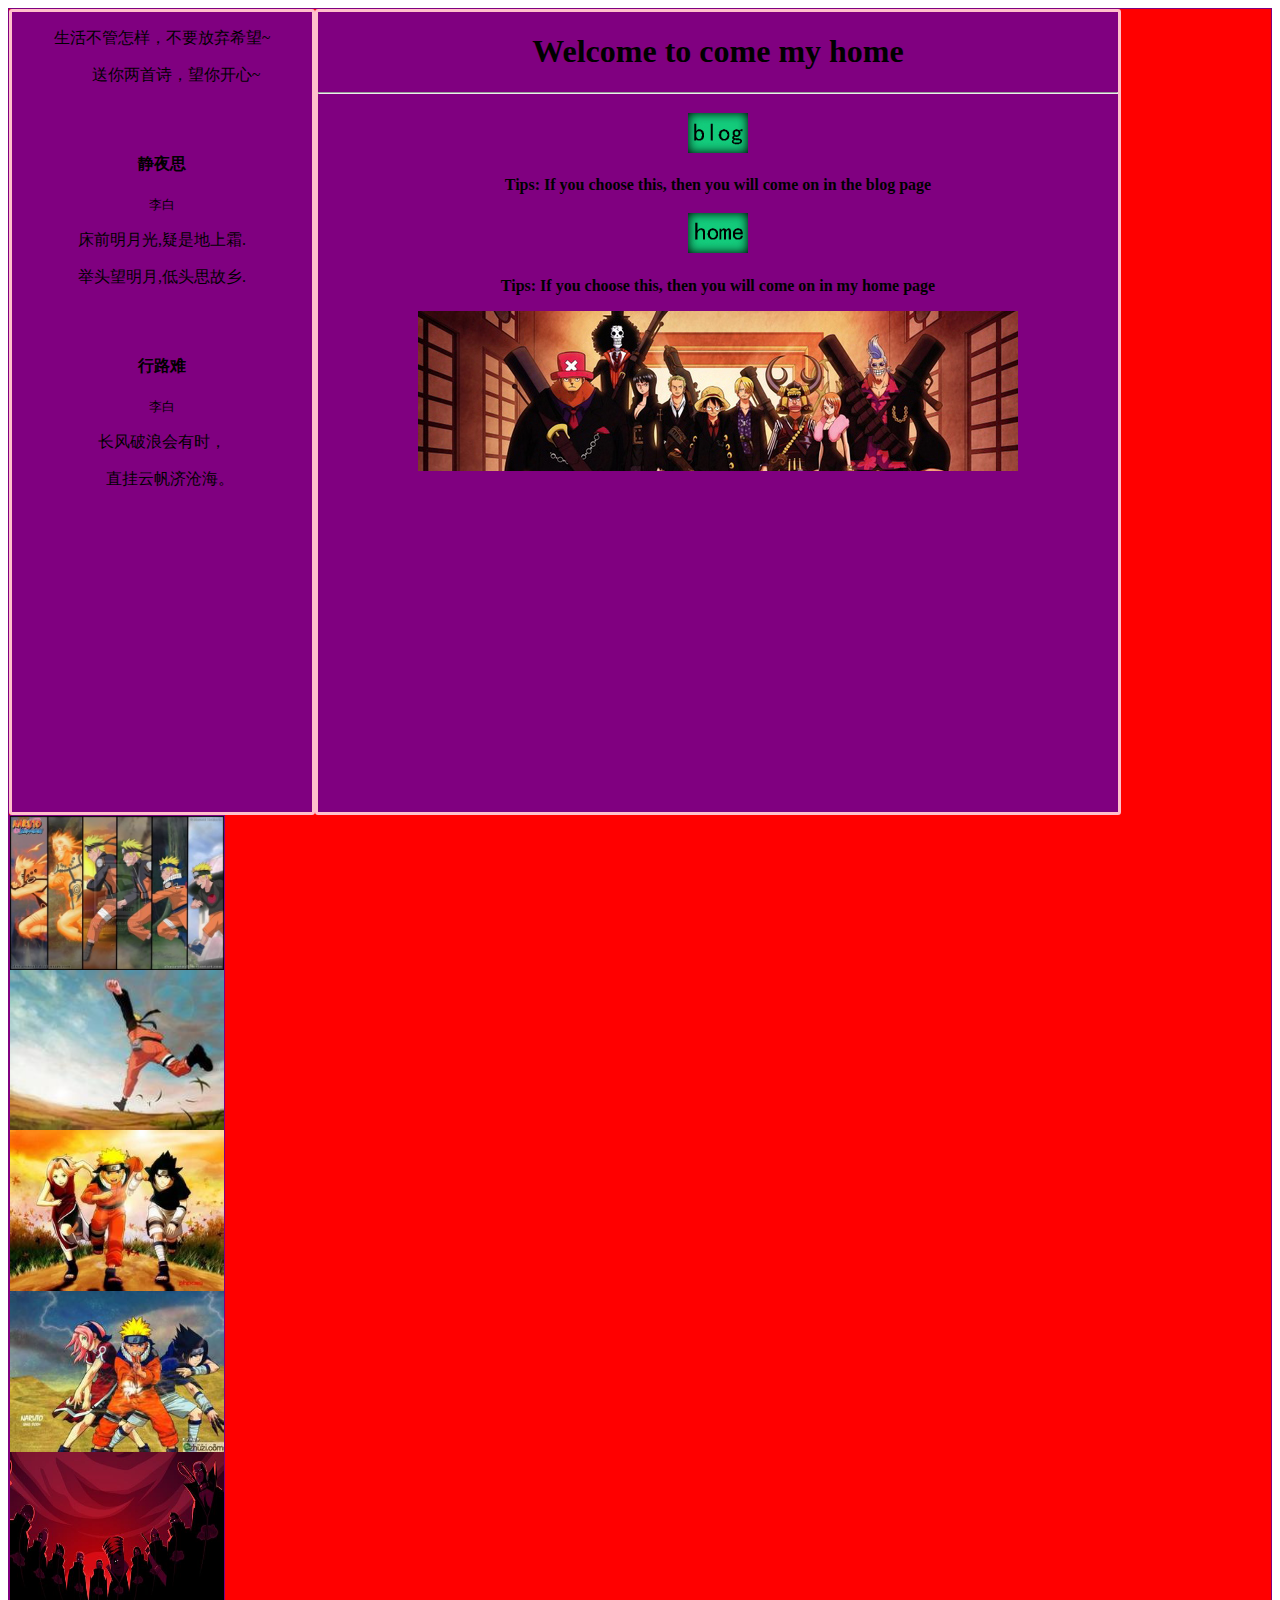
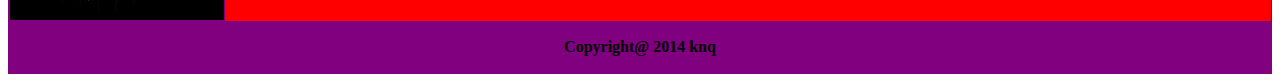
<file: index.html>
<!DOCTYPE html>
<html>
<head>
	<title> Welcome here </title>
	<link type="text/css" rel="stylesheet" href="stylesheet.css"/>
	<meta charset="utf-8">
</head>

<body>
	<div>
		<div id="div1">
			<p class="p1">生活不管怎样，不要放弃希望~</p>
			<p class="p1">&nbsp;&nbsp;&nbsp;&nbsp;&nbsp;&nbsp;&nbsp;送你两首诗，望你开心~</p>
			<br>
			<br>
			<p class="p1"><strong>静夜思</strong></p>
			<p class="p1"><sub>李白</sub></p>
			<p class="p1">床前明月光,疑是地上霜.</p>
			<p class="p1">举头望明月,低头思故乡.</p>
			<br>
			<br>
			<p class="p1"><strong>行路难</strong></p>
			<p class="p1"><sub>李白</sub></p>
			<p class="p1">长风破浪会有时，</p>
			<p class="p1">&nbsp;&nbsp;&nbsp;&nbsp;直挂云帆济沧海。</p>
		</div>
		<div id="div2">
			<h1 align="center"> Welcome to come my home </h1>
			<hr> 
			<h3 align="center"><a href="wp"> <img src="imagine/blog.jpg" /> </a></h3>
				<p align="center"><strong>Tips: If you choose this, then you will come on in the blog page </strong></p>

			<h3 align="center"><a href="home"> <img src="imagine/home.jpg" /> </a></h3>
				<p align="center"><strong>Tips: If you choose this, then you will come on in my home page </strong></p>
				
			<p align="center"><a href="http://op.52pk.com/" target="_blank"><img src="imagine/onepiece1.jpg" /></a></p>
		</div>
		<div id="div3">
			<a href="hymr1.html" target="_blank"><img class="img2" src="imagine/hymr1.jpg" /></a>
			<a href="hymr2.html" target="_blank"><img class="img2" src="imagine/hymr2.jpg" /></a>
			<a href="hymr3.html" target="_blank"><img class="img2" src="imagine/hymr3.jpg" /></a>
			<a href="hymr4.html" target="_blank"><img class="img2" src="imagine/hymr4.jpg" /></a>
			<a href="xiao1.html" target="_blank"><img style= "height: 168px" class="img2" src="imagine/xiao1.jpg" /></a>
		</div>
		<div id="div4">
			<p align="center"><strong>Copyright@ 2014 knq</strong></p>
		</div>
	</div>
</body>

</html>
</file>
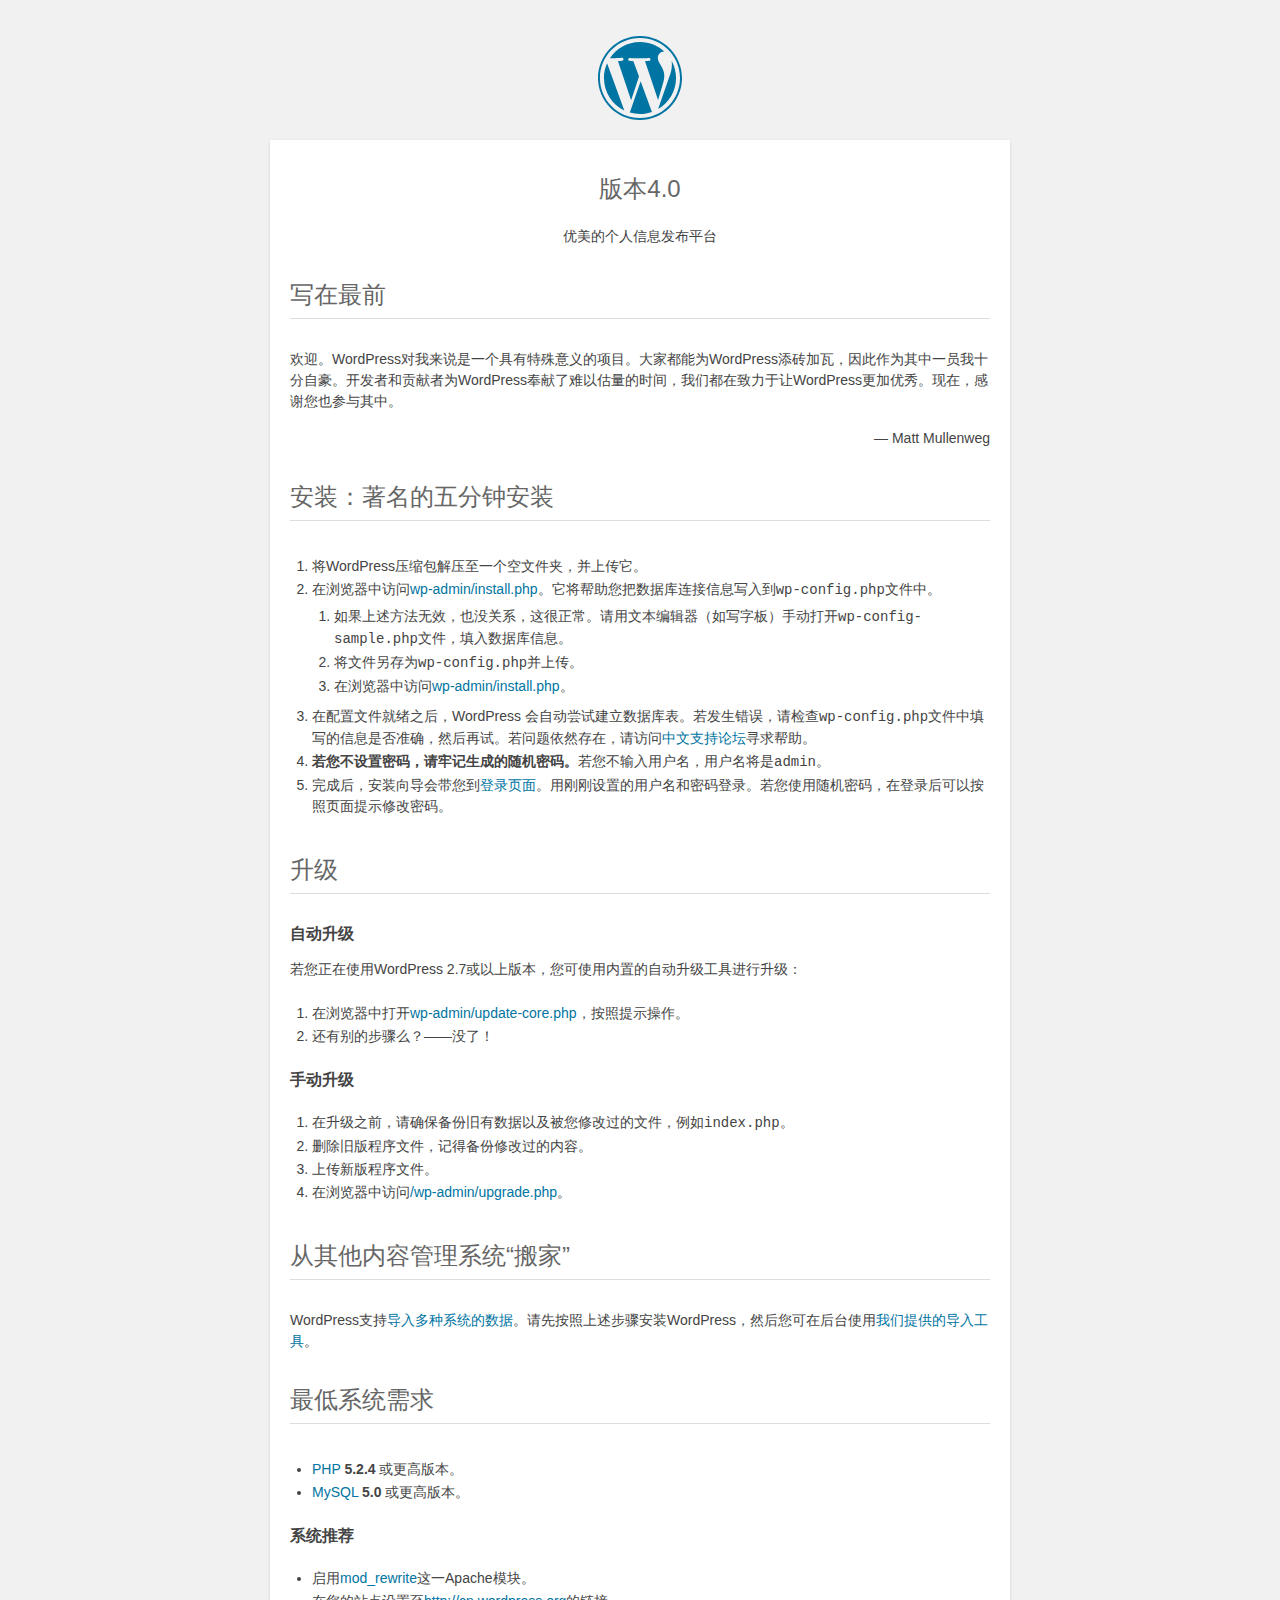
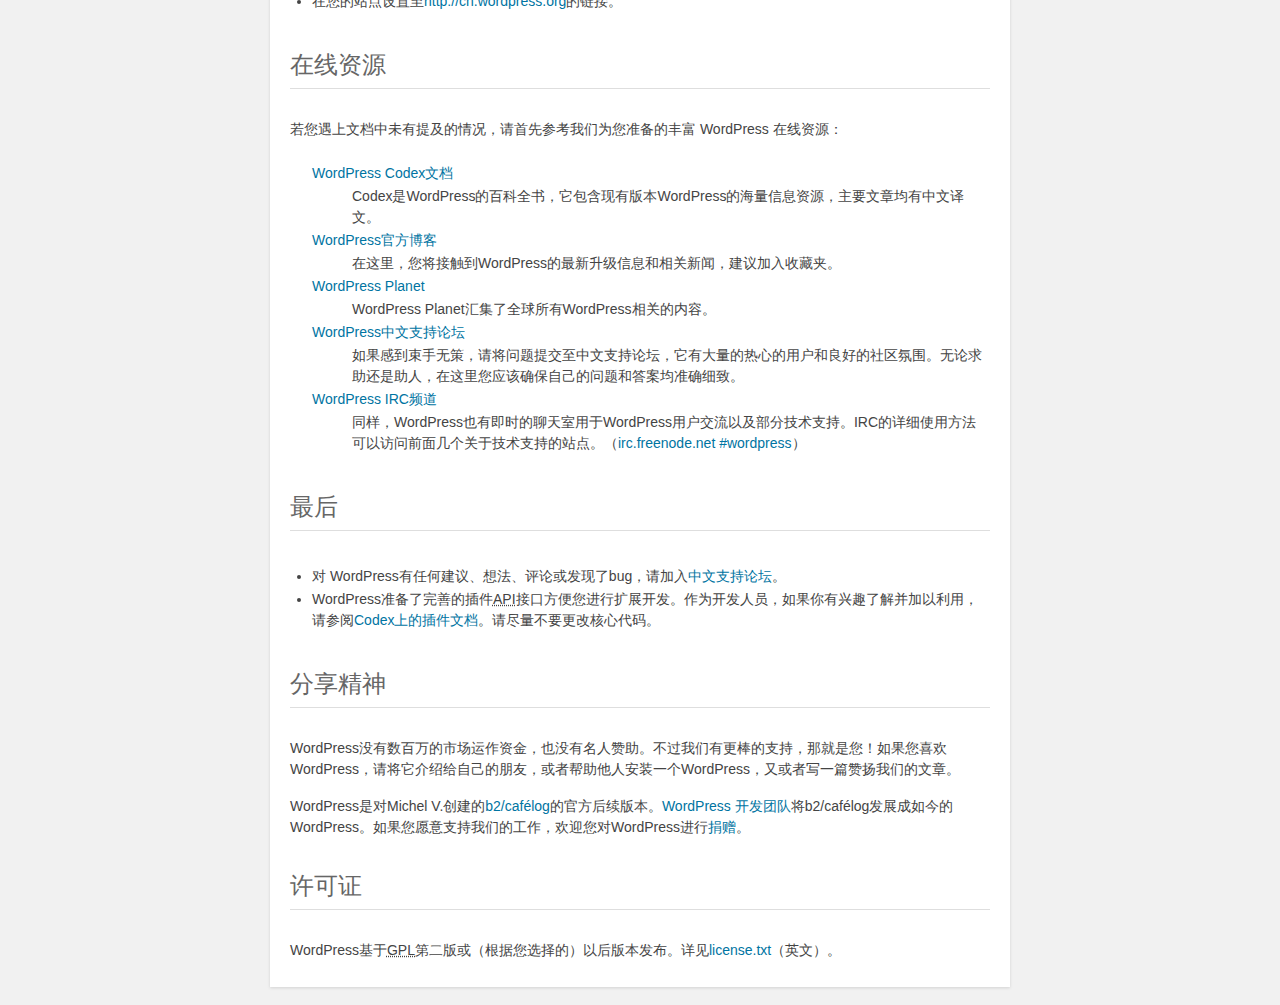
<file: wp/readme.html>
<!DOCTYPE html>
<html>
<head>
	<meta name="viewport" content="width=device-width" />
	<meta http-equiv="Content-Type" content="text/html; charset=utf-8" />
	<title>WordPress &#8250; 说明</title>
	<link rel="stylesheet" href="wp-admin/css/install.css?ver=20100228" type="text/css" />
</head>
<body>
<h1 id="logo">
	<a href="https://wordpress.org/"><img alt="WordPress" src="wp-admin/images/wordpress-logo.png" /></a>
	<br /> 版本4.0
</h1>
<p style="text-align: center">优美的个人信息发布平台</p>

<h1>写在最前</h1>
<p>欢迎。WordPress对我来说是一个具有特殊意义的项目。大家都能为WordPress添砖加瓦，因此作为其中一员我十分自豪。开发者和贡献者为WordPress奉献了难以估量的时间，我们都在致力于让WordPress更加优秀。现在，感谢您也参与其中。</p>
<p style="text-align: right">&#8212; Matt Mullenweg</p>

<h1>安装：著名的五分钟安装</h1>
<ol>
	<li>将WordPress压缩包解压至一个空文件夹，并上传它。</li>
	<li>在浏览器中访问<span class="file"><a href="wp-admin/install.php">wp-admin/install.php</a></span>。它将帮助您把数据库连接信息写入到<code>wp-config.php</code>文件中。
		<ol>
			<li>如果上述方法无效，也没关系，这很正常。请用文本编辑器（如写字板）手动打开<code>wp-config-sample.php</code>文件，填入数据库信息。</li>
			<li>将文件另存为<code>wp-config.php</code>并上传。</li>
			<li>在浏览器中访问<span class="file"><a href="wp-admin/install.php">wp-admin/install.php</a></span>。</li>
		</ol>
	</li>
	<li>在配置文件就绪之后，WordPress 会自动尝试建立数据库表。若发生错误，请检查<code>wp-config.php</code>文件中填写的信息是否准确，然后再试。若问题依然存在，请访问<a href="http://zh-cn.forums.wordpress.org/" title="WordPress支持论坛">中文支持论坛</a>寻求帮助。</li>
	<li><strong>若您不设置密码，请牢记生成的随机密码。</strong>若您不输入用户名，用户名将是<code>admin</code>。</li>
	<li>完成后，安装向导会带您到<a href="wp-login.php">登录页面</a>。用刚刚设置的用户名和密码登录。若您使用随机密码，在登录后可以按照页面提示修改密码。</li>
</ol>

<h1>升级</h1>
<h2>自动升级</h2>
<p>若您正在使用WordPress 2.7或以上版本，您可使用内置的自动升级工具进行升级：</p>
<ol>
	<li>在浏览器中打开<span class="file"><a href="wp-admin/update-core.php">wp-admin/update-core.php</a></span>，按照提示操作。</li>
	<li>还有别的步骤么？——没了！</li>
</ol>

<h2>手动升级</h2>
<ol>
	<li>在升级之前，请确保备份旧有数据以及被您修改过的文件，例如<code>index.php</code>。</li>
	<li>删除旧版程序文件，记得备份修改过的内容。</li>
	<li>上传新版程序文件。</li>
	<li>在浏览器中访问<span class="file"><a href="wp-admin/upgrade.php">/wp-admin/upgrade.php</a>。</span></li>
</ol>

<h1>从其他内容管理系统“搬家”</h1>
<p>WordPress支持<a href="http://codex.wordpress.org/Importing_Content">导入多种系统的数据</a>。请先按照上述步骤安装WordPress，然后您可在后台使用<a href="wp-admin/import.php" title="Import to WordPress">我们提供的导入工具</a>。</p>

<h1>最低系统需求</h1>
<ul>
	<li><a href="http://php.net/">PHP</a> <strong>5.2.4</strong> 或更高版本。</li>
	<li><a href="http://www.mysql.com/">MySQL</a> <strong>5.0</strong> 或更高版本。</li>
</ul>

<h2>系统推荐</h2>
<ul>
	<li>启用<a href="http://httpd.apache.org/docs/2.2/mod/mod_rewrite.html">mod_rewrite</a>这一Apache模块。</li>
	<li>在您的站点设置至<a href="http://cn.wordpress.org/">http://cn.wordpress.org</a>的链接。</li>
</ul>

<h1>在线资源</h1>
<p>若您遇上文档中未有提及的情况，请首先参考我们为您准备的丰富 WordPress 在线资源：</p>
<dl>
	<dt><a href="http://codex.wordpress.org/">WordPress Codex文档</a></dt>
		<dd>Codex是WordPress的百科全书，它包含现有版本WordPress的海量信息资源，主要文章均有中文译文。</dd>
	<dt><a href="https://wordpress.org/news/">WordPress官方博客</a></dt>
		<dd>在这里，您将接触到WordPress的最新升级信息和相关新闻，建议加入收藏夹。</dd>
	<dt><a href="http://planet.wordpress.org/">WordPress Planet</a></dt>
		<dd>WordPress Planet汇集了全球所有WordPress相关的内容。</dd>
	<dt><a href="http://zh-cn.forums.wordpress.org/forum/issues">WordPress中文支持论坛</a></dt>
		<dd>如果感到束手无策，请将问题提交至中文支持论坛，它有大量的热心的用户和良好的社区氛围。无论求助还是助人，在这里您应该确保自己的问题和答案均准确细致。</dd>
	<dt><a href="http://codex.wordpress.org/IRC">WordPress IRC频道</a></dt>
		<dd>同样，WordPress也有即时的聊天室用于WordPress用户交流以及部分技术支持。IRC的详细使用方法可以访问前面几个关于技术支持的站点。（<a href="irc://irc.freenode.net/wordpress">irc.freenode.net #wordpress</a>）</dd>
</dl>

<h1>最后</h1>
<ul>
	<li>对 WordPress有任何建议、想法、评论或发现了bug，请加入<a href="http://zh-cn.forums.wordpress.org/">中文支持论坛</a>。</li>
	<li>WordPress准备了完善的插件<abbr title="应用编程接口">API</abbr>接口方便您进行扩展开发。作为开发人员，如果你有兴趣了解并加以利用，请参阅<a href="http://codex.wordpress.org/Plugin_API">Codex上的插件文档</a>。请尽量不要更改核心代码。</li>
</ul>

<h1>分享精神</h1>
<p>WordPress没有数百万的市场运作资金，也没有名人赞助。不过我们有更棒的支持，那就是您！如果您喜欢WordPress，请将它介绍给自己的朋友，或者帮助他人安装一个WordPress，又或者写一篇赞扬我们的文章。</p>

<p>WordPress是对Michel V.创建的<a href="http://cafelog.com/">b2/caf&#233;log</a>的官方后续版本。<a href="http://wordpress.org/about/">WordPress 开发团队</a>将b2/caf&#233;log发展成如今的WordPress。如果您愿意支持我们的工作，欢迎您对WordPress进行<a href="http://wordpress.org/donate/">捐赠</a>。</p>

<h1>许可证</h1>
<p>WordPress基于<abbr title="GNU通用公共许可证">GPL</abbr>第二版或（根据您选择的）以后版本发布。详见<a href="license.txt">license.txt</a>（英文）。</p>

</body>
</html>
</file>
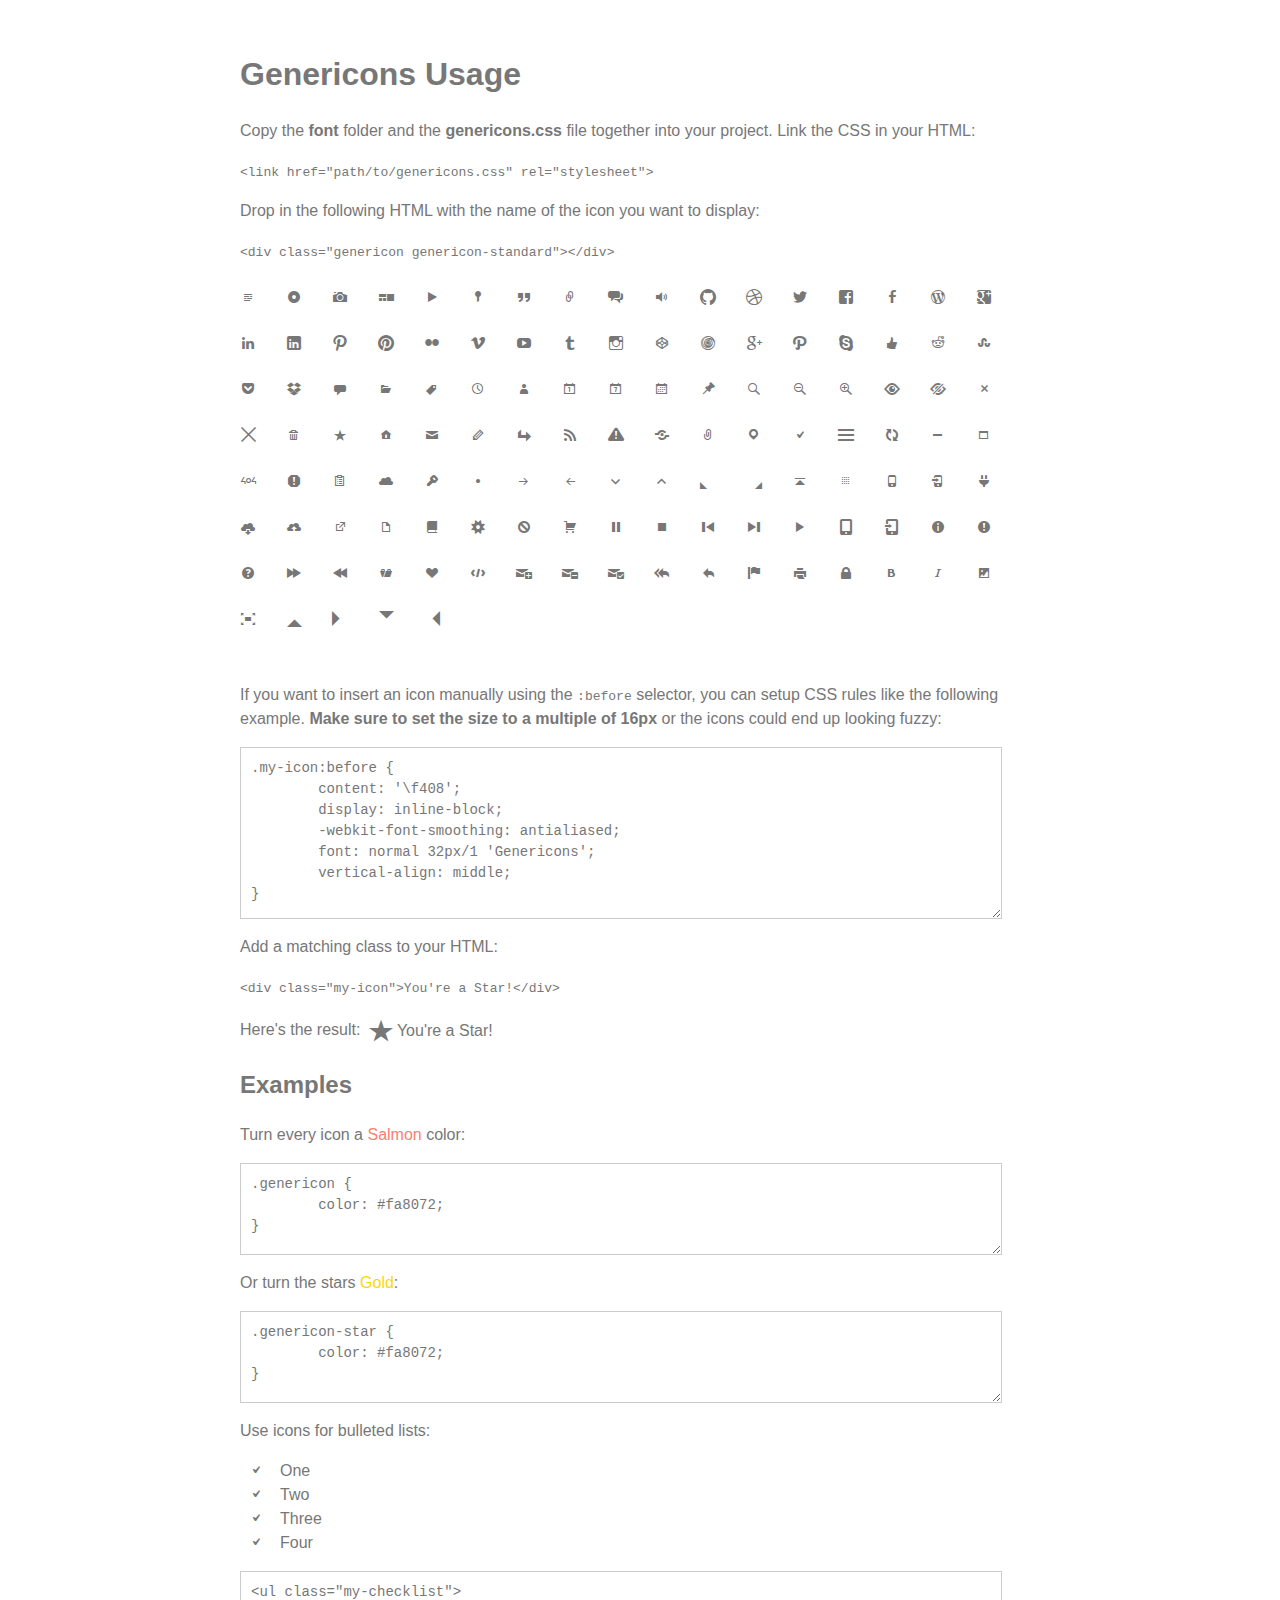
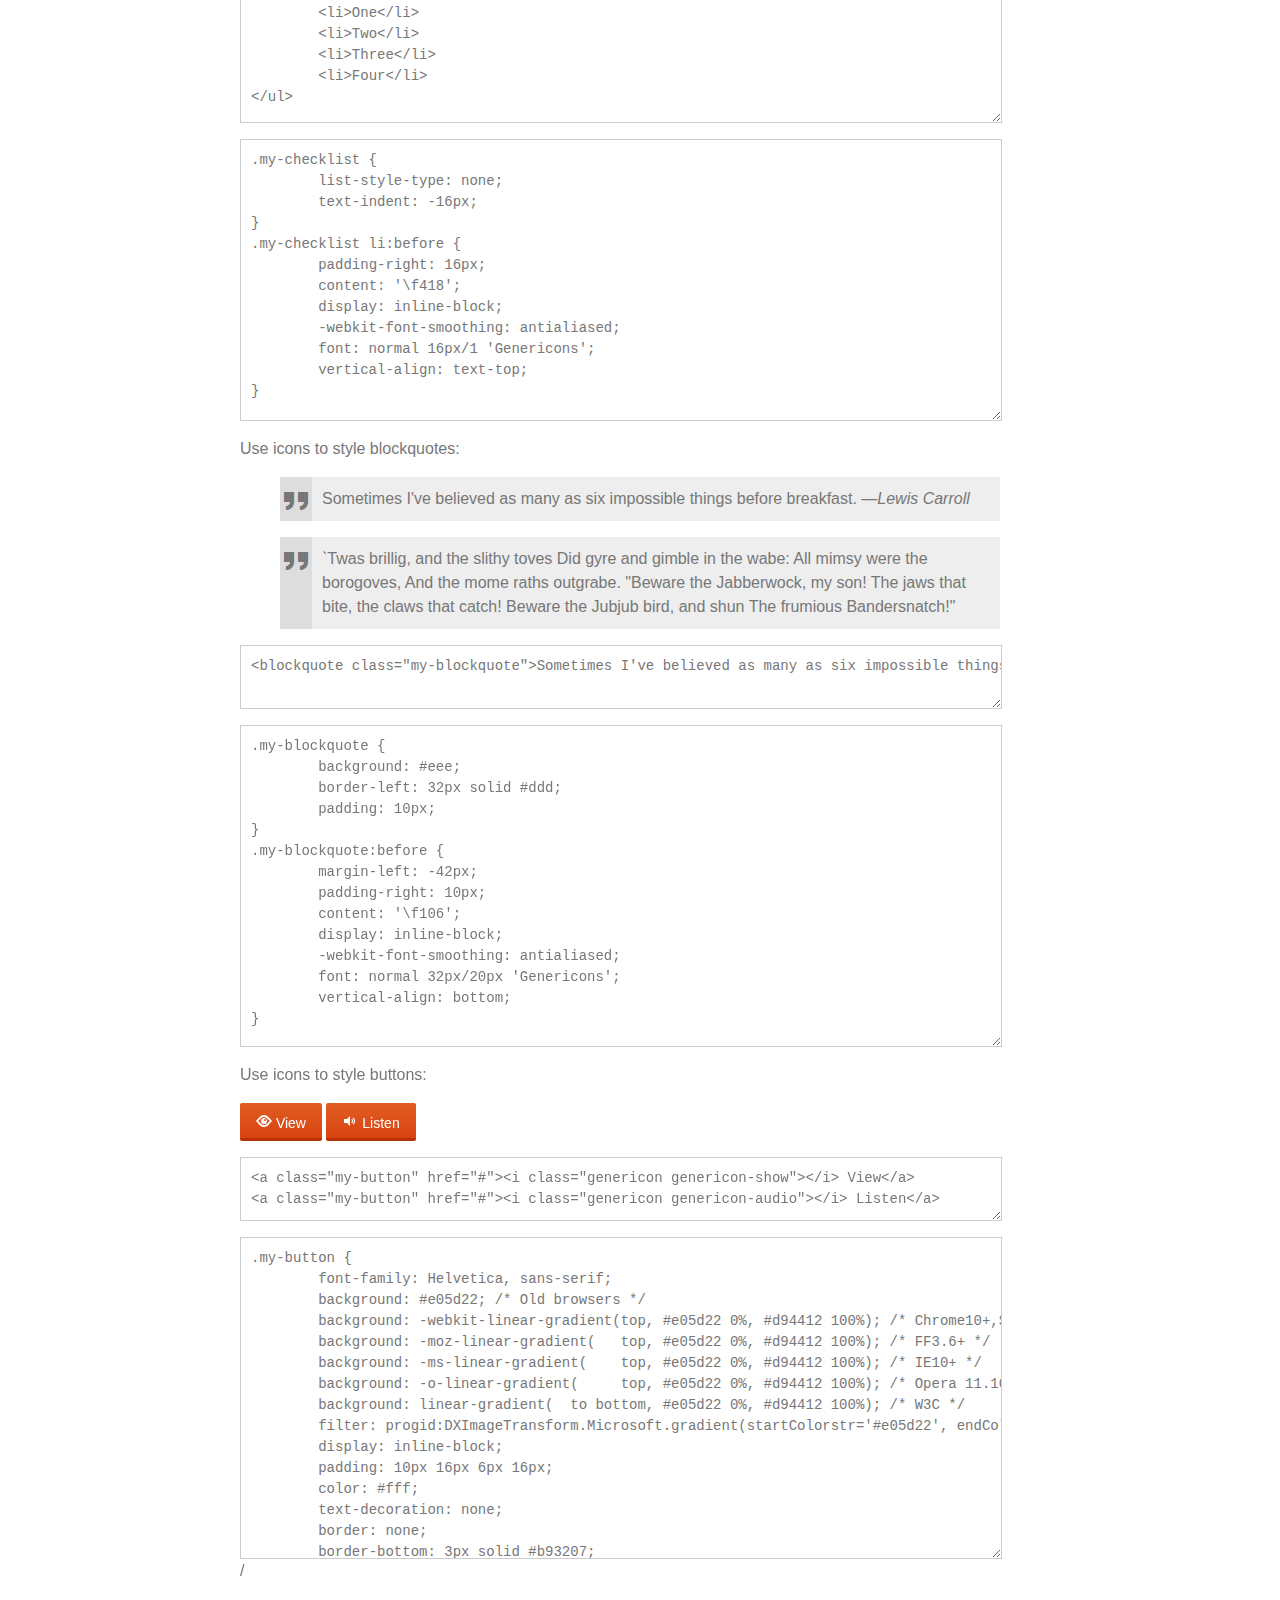
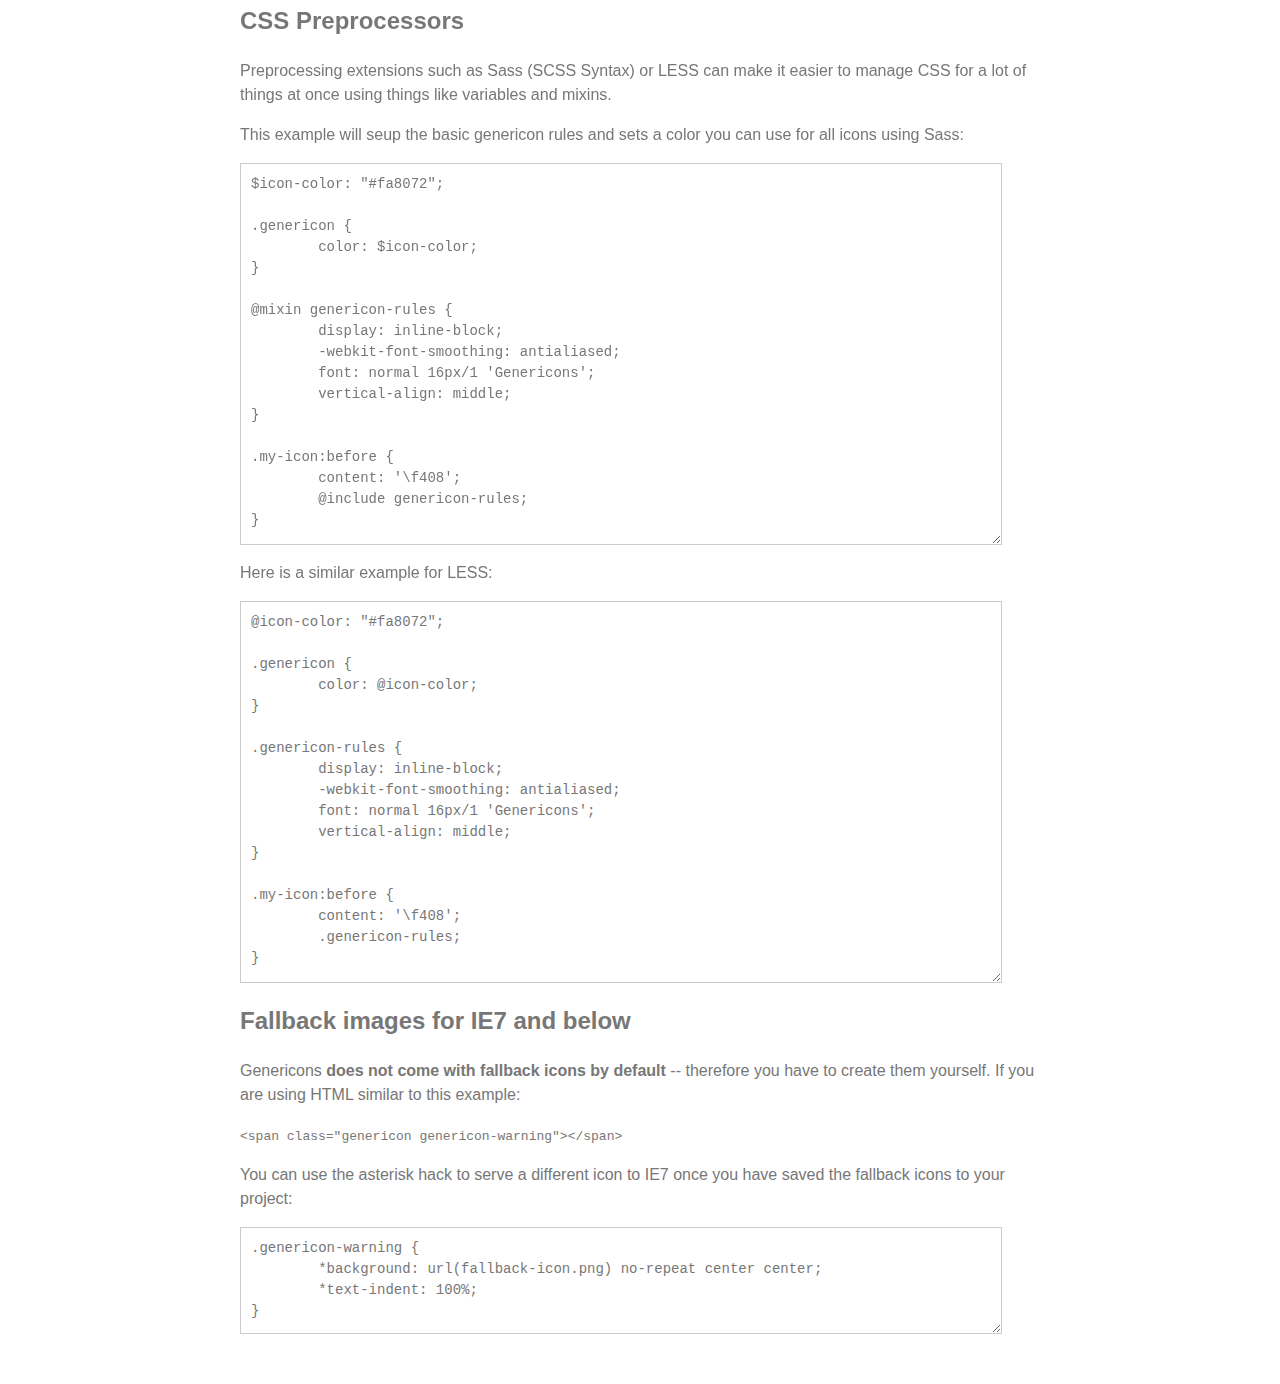
<file: wp/wp-content/themes/twentyfourteen/genericons/example.html>
<!DOCTYPE html>
<html dir="ltr" lang="en">
<head>
<title>Genericons</title>
<link rel="stylesheet" href="genericons.css">
<style type="text/css">
body {
	font-family: sans-serif;
	line-height: 1.5;
	width: 800px;
	margin: 50px auto;
	color: #777;
	background: white;
}
.icons {
	overflow: hidden;
	padding: 10px 0;
}
.icons div {
	cursor: pointer;
	float: left;
	margin: 0 30px 30px 0;
}
.icons:hover div {
	background: #f7f7f7;
}
.code {
        display: block;
        font: 14px/1.5 monospace;
        width: 740px;
        white-space: pre;
        border: 1px solid #ccc;
        padding: 10px;
        color: #777;
        overflow: auto;
}
.my-icon:before {
	content: '\f408';
        display: inline-block;
        -webkit-font-smoothing: antialiased;
        font: normal 32px/1 'Genericons';
        vertical-align: middle;
}
/* For the Examples */
.my-checklist {
	list-style-type: none;
	text-indent: -16px;
}
.my-checklist li:before {
	padding-right: 16px;
	content: '\f418';
        display: inline-block;
        -webkit-font-smoothing: antialiased;
        font: normal 16px/1 'Genericons';
        vertical-align: text-top;
}
.my-blockquote {
	background: #eee;
	border-left: 32px solid #ddd;
	padding: 10px;
}
.my-blockquote:before {
	margin-left: -42px;
	padding-right: 10px;
        content: '\f106';
        display: inline-block;
        -webkit-font-smoothing: antialiased;
        font: normal 32px/20px 'Genericons';
        vertical-align: bottom;
}
.my-button {
	font-family: Helvetica, sans-serif;
	font-size: 14px;
	background: #e05d22; /* Old browsers */
	background: -webkit-linear-gradient(top, #e05d22 0%, #d94412 100%); /* Chrome10+,Safari5.1+ */
	background: -moz-linear-gradient(   top, #e05d22 0%, #d94412 100%); /* FF3.6+ */
	background: -ms-linear-gradient(    top, #e05d22 0%, #d94412 100%); /* IE10+ */
	background: -o-linear-gradient(     top, #e05d22 0%, #d94412 100%); /* Opera 11.10+ */
	background: linear-gradient(  to bottom, #e05d22 0%, #d94412 100%); /* W3C */
	filter: progid:DXImageTransform.Microsoft.gradient(startColorstr='#e05d22', endColorstr='#d94412', GradientType=0); /* IE6-9 */
	display: inline-block;
	padding: 10px 16px 4px 16px;
	color: #fff;
	text-decoration: none;
	border: none;
	border-bottom: 3px solid #b93207;
	border-radius: 2px;
}
.my-button:hover,
.my-button:focus {
	background: #ed6a31; /* Old browsers */
	background: -webkit-linear-gradient(top, #ed6a31 0%, #e55627 100%); /* Chrome10+,Safari5.1+ */
	background: -moz-linear-gradient(   top, #ed6a31 0%, #e55627 100%); /* FF3.6+ */
	background: -ms-linear-gradient(    top, #ed6a31 0%, #e55627 100%); /* IE10+ */
	background: -o-linear-gradient(     top, #ed6a31 0%, #e55627 100%); /* Opera 11.10+ */
	background: linear-gradient(  to bottom, #ed6a31 0%, #e55627 100%); /* W3C */
	filter: progid:DXImageTransform.Microsoft.gradient(startColorstr='#ed6a31', endColorstr='#e55627', GradientType=0); /* IE6-9 */
	outline: none;
}
.my-button:active {
	background: #d94412; /* Old browsers */
	background: -webkit-linear-gradient(top, #d94412 0%, #e05d22 100%); /* Chrome10+,Safari5.1+ */
	background: -moz-linear-gradient(   top, #d94412 0%, #e05d22 100%); /* FF3.6+ */
	background: -ms-linear-gradient(    top, #d94412 0%, #e05d22 100%); /* IE10+ */
	background: -o-linear-gradient(     top, #d94412 0%, #e05d22 100%); /* Opera 11.10+ */
	background: linear-gradient(  to bottom, #d94412 0%, #e05d22 100%); /* W3C */
	filter: progid:DXImageTransform.Microsoft.gradient(startColorstr='#d94412', endColorstr='#e05d22', GradientType=0); /* IE6-9 */
	border: none;
	border-top: 3px solid #b93207;
	padding: 6px 16px 7px 16px;
}
</style>
</head>
<body>

<div class="section">

	<h1>Genericons Usage</h1>

	<p>Copy the <strong>font</strong> folder and the <strong>genericons.css</strong> file together into your project. Link the CSS in your HTML:</p>

	<p><code>&lt;link href="path/to/genericons.css" rel="stylesheet"&gt;</code></p>

	<p>Drop in the following HTML with the name of the icon you want to display:</p>

	<p><code>&lt;div class="genericon genericon-standard"&gt;&lt;/div&gt;</code></p>

	<div class="icons">
	
		<!-- post formats -->
		<div alt="f100" class="genericon genericon-standard"></div>
		<div alt="f101" class="genericon genericon-aside"></div>
		<div alt="f102" class="genericon genericon-image"></div>
		<div alt="f103" class="genericon genericon-gallery"></div>
		<div alt="f104" class="genericon genericon-video"></div>
		<div alt="f105" class="genericon genericon-status"></div>
		<div alt="f106" class="genericon genericon-quote"></div>
		<div alt="f107" class="genericon genericon-link"></div>
		<div alt="f108" class="genericon genericon-chat"></div>
		<div alt="f109" class="genericon genericon-audio"></div>

		<!-- social icons -->
		<div alt="f200" class="genericon genericon-github"></div>
		<div alt="f201" class="genericon genericon-dribbble"></div>
		<div alt="f202" class="genericon genericon-twitter"></div>
		<div alt="f203" class="genericon genericon-facebook"></div>
		<div alt="f204" class="genericon genericon-facebook-alt"></div>
		<div alt="f205" class="genericon genericon-wordpress"></div>
		<div alt="f206" class="genericon genericon-googleplus"></div>
		<div alt="f207" class="genericon genericon-linkedin"></div>
		<div alt="f208" class="genericon genericon-linkedin-alt"></div>
		<div alt="f209" class="genericon genericon-pinterest"></div>
		<div alt="f210" class="genericon genericon-pinterest-alt"></div>
		<div alt="f211" class="genericon genericon-flickr"></div>
		<div alt="f212" class="genericon genericon-vimeo"></div>
		<div alt="f213" class="genericon genericon-youtube"></div>
		<div alt="f214" class="genericon genericon-tumblr"></div>
		<div alt="f215" class="genericon genericon-instagram"></div>
		<div alt="f216" class="genericon genericon-codepen"></div>
		<div alt="f217" class="genericon genericon-polldaddy"></div>
		<div alt="f218" class="genericon genericon-googleplus-alt"></div>
		<div alt="f219" class="genericon genericon-path"></div>
		<div alt="f220" class="genericon genericon-skype"></div>
		<div alt="f221" class="genericon genericon-digg"></div>
		<div alt="f222" class="genericon genericon-reddit"></div>
		<div alt="f223" class="genericon genericon-stumbleupon"></div>
		<div alt="f224" class="genericon genericon-pocket"></div>
		<div alt="f225" class="genericon genericon-dropbox"></div>

		<!-- meta icons -->
		<div alt="f300" class="genericon genericon-comment"></div>
		<div alt="f301" class="genericon genericon-category"></div>
		<div alt="f302" class="genericon genericon-tag"></div>
		<div alt="f303" class="genericon genericon-time"></div>
		<div alt="f304" class="genericon genericon-user"></div>
		<div alt="f305" class="genericon genericon-day"></div>
		<div alt="f306" class="genericon genericon-week"></div>
		<div alt="f307" class="genericon genericon-month"></div>
		<div alt="f308" class="genericon genericon-pinned"></div>

		<!-- other icons -->
		<div alt="f400" class="genericon genericon-search"></div>
		<div alt="f401" class="genericon genericon-unzoom"></div>
		<div alt="f402" class="genericon genericon-zoom"></div>
		<div alt="f403" class="genericon genericon-show"></div>
		<div alt="f404" class="genericon genericon-hide"></div>
		<div alt="f405" class="genericon genericon-close"></div>
		<div alt="f406" class="genericon genericon-close-alt"></div>
		<div alt="f407" class="genericon genericon-trash"></div>
		<div alt="f408" class="genericon genericon-star"></div>
		<div alt="f409" class="genericon genericon-home"></div>
		<div alt="f410" class="genericon genericon-mail"></div>
		<div alt="f411" class="genericon genericon-edit"></div>
		<div alt="f412" class="genericon genericon-reply"></div>
		<div alt="f413" class="genericon genericon-feed"></div>
		<div alt="f414" class="genericon genericon-warning"></div>
		<div alt="f415" class="genericon genericon-share"></div>
		<div alt="f416" class="genericon genericon-attachment"></div>
		<div alt="f417" class="genericon genericon-location"></div>
		<div alt="f418" class="genericon genericon-checkmark"></div>
		<div alt="f419" class="genericon genericon-menu"></div>
		<div alt="f420" class="genericon genericon-refresh"></div>
		<div alt="f421" class="genericon genericon-minimize"></div>
		<div alt="f422" class="genericon genericon-maximize"></div>
		<div alt="f423" class="genericon genericon-404"></div>
		<div alt="f424" class="genericon genericon-spam"></div>
		<div alt="f425" class="genericon genericon-summary"></div>
		<div alt="f426" class="genericon genericon-cloud"></div>
		<div alt="f427" class="genericon genericon-key"></div>
		<div alt="f428" class="genericon genericon-dot"></div>
		<div alt="f429" class="genericon genericon-next"></div>
		<div alt="f430" class="genericon genericon-previous"></div>
		<div alt="f431" class="genericon genericon-expand"></div>
		<div alt="f432" class="genericon genericon-collapse"></div>
		<div alt="f433" class="genericon genericon-dropdown"></div>
		<div alt="f434" class="genericon genericon-dropdown-left"></div>
		<div alt="f435" class="genericon genericon-top"></div>
		<div alt="f436" class="genericon genericon-draggable"></div>
		<div alt="f437" class="genericon genericon-phone"></div>
		<div alt="f438" class="genericon genericon-send-to-phone"></div>
		<div alt="f439" class="genericon genericon-plugin"></div>
		<div alt="f440" class="genericon genericon-cloud-download"></div>
		<div alt="f441" class="genericon genericon-cloud-upload"></div>
		<div alt="f442" class="genericon genericon-external"></div>
		<div alt="f443" class="genericon genericon-document"></div>
		<div alt="f444" class="genericon genericon-book"></div>
		<div alt="f445" class="genericon genericon-cog"></div>
		<div alt="f446" class="genericon genericon-unapprove"></div>
		<div alt="f447" class="genericon genericon-cart"></div>
		<div alt="f448" class="genericon genericon-pause"></div>
		<div alt="f449" class="genericon genericon-stop"></div>
		<div alt="f450" class="genericon genericon-skip-back"></div>
		<div alt="f451" class="genericon genericon-skip-ahead"></div>
		<div alt="f452" class="genericon genericon-play"></div>
		<div alt="f453" class="genericon genericon-tablet"></div>
		<div alt="f454" class="genericon genericon-send-to-tablet"></div>
		<div alt="f455" class="genericon genericon-info"></div>
		<div alt="f456" class="genericon genericon-notice"></div>
		<div alt="f457" class="genericon genericon-help"></div>
		<div alt="f458" class="genericon genericon-fastforward"></div>
		<div alt="f459" class="genericon genericon-rewind"></div>
		<div alt="f460" class="genericon genericon-portfolio"></div>
		<div alt="f461" class="genericon genericon-heart"></div>
		<div alt="f462" class="genericon genericon-code"></div>
		<div alt="f463" class="genericon genericon-subscribe"></div>
		<div alt="f464" class="genericon genericon-unsubscribe"></div>
		<div alt="f465" class="genericon genericon-subscribed"></div>
		<div alt="f466" class="genericon genericon-reply-alt"></div>
		<div alt="f467" class="genericon genericon-reply-single"></div>
		<div alt="f468" class="genericon genericon-flag"></div>
		<div alt="f469" class="genericon genericon-print"></div>
		<div alt="f470" class="genericon genericon-lock"></div>
		<div alt="f471" class="genericon genericon-bold"></div>
		<div alt="f472" class="genericon genericon-italic"></div>
		<div alt="f473" class="genericon genericon-picture"></div>
		<div alt="f474" class="genericon genericon-fullscreen"></div>

		<!-- generic shapes -->
		<div alt="f500" class="genericon genericon-uparrow"></div>
		<div alt="f501" class="genericon genericon-rightarrow"></div>
		<div alt="f502" class="genericon genericon-downarrow"></div>
		<div alt="f503" class="genericon genericon-leftarrow"></div>

	</div>

	<p>If you want to insert an icon manually using the <code>:before</code> selector, you can setup CSS rules like the following example. <strong>Make sure to set the size to a multiple of 16px</strong> or the icons could end up looking fuzzy:</p>

<p><textarea class="code" style="min-height: 150px;" onclick="select();">.my-icon:before {
	content: '\f408';
        display: inline-block;
        -webkit-font-smoothing: antialiased;
        font: normal 32px/1 'Genericons';
        vertical-align: middle;
}</textarea></p>

	<p>Add a matching class to your HTML:</p>

	<p><code>&lt;div class="my-icon"&gt;You're a Star!&lt;/div&gt;</code></p>

	<p>Here's the result: <span class="my-icon">You're a Star!</span></p>

	<h2>Examples</h2>

	<p>Turn every icon a <span style="color: #fa8072;">Salmon</span> color:</p>

<p><textarea class="code" style="min-height: 70px" onclick="select();">
.genericon {
	color: #fa8072;
}</textarea></p>

	<p>Or turn the stars <span style="color: #ffd700;">Gold</span>:</p>

<p><textarea class="code" style="min-height: 70px" onclick="select();">
.genericon-star {
	color: #fa8072;
}</textarea></p>

	<p>Use icons for bulleted lists:</p>

	<ul class="my-checklist">
		<li>One</li>
		<li>Two</li>
		<li>Three</li>
		<li>Four</li>
	</ul>

<p><textarea class="code" style="min-height: 130px" onclick="select();">
<ul class="my-checklist">
	<li>One</li>
	<li>Two</li>
	<li>Three</li>
	<li>Four</li>
</ul></textarea></p>

<p><textarea class="code" style="min-height: 260px;" onclick="select();">
.my-checklist {
	list-style-type: none;
	text-indent: -16px;
}
.my-checklist li:before {
	padding-right: 16px;
	content: '\f418';
        display: inline-block;
        -webkit-font-smoothing: antialiased;
        font: normal 16px/1 'Genericons';
        vertical-align: text-top;
}</textarea></p>

	<p>Use icons to style blockquotes:</p>

	<blockquote class="my-blockquote">Sometimes I've believed as many as six impossible things before breakfast. &mdash;<em>Lewis Carroll</em></blockquote>
	<blockquote class="my-blockquote">`Twas brillig, and the slithy toves Did gyre and gimble in the wabe: All mimsy were the borogoves, And the mome raths outgrabe. "Beware the Jabberwock, my son!  The jaws that bite, the claws that catch!  Beware the Jubjub bird, and shun The frumious Bandersnatch!"</blockquote>

<p><textarea class="code" style="min-height: 40px;" onclick="select();"><blockquote class="my-blockquote">Sometimes I've believed as many as six impossible things before breakfast. &mdash;<em>Lewis Carroll</em></blockquote></textarea></p>

<p><textarea class="code" style="min-height: 300px;" onclick="select();">
.my-blockquote {
	background: #eee;
	border-left: 32px solid #ddd;
	padding: 10px;
}
.my-blockquote:before {
	margin-left: -42px;
	padding-right: 10px;
        content: '\f106';
        display: inline-block;
        -webkit-font-smoothing: antialiased;
        font: normal 32px/20px 'Genericons';
        vertical-align: bottom;
} </textarea></p>

	<p>Use icons to style buttons:</p>

	<a class="my-button" href="javascript:void()"><i class="genericon genericon-show"></i> View</a>
	<a class="my-button" href="javascript:void()"><i class="genericon genericon-audio"></i> Listen</a>

<p><textarea class="code" style="min-height: 40px;" onclick="select();"><a class="my-button" href="#"><i class="genericon genericon-show"></i> View</a>
<a class="my-button" href="#"><i class="genericon genericon-audio"></i> Listen</a></textarea></p>

<p><textarea class="code" style="min-height: 300px;" onclick="select();">
.my-button {
	font-family: Helvetica, sans-serif;
	background: #e05d22; /* Old browsers */
	background: -webkit-linear-gradient(top, #e05d22 0%, #d94412 100%); /* Chrome10+,Safari5.1+ */
	background: -moz-linear-gradient(   top, #e05d22 0%, #d94412 100%); /* FF3.6+ */
	background: -ms-linear-gradient(    top, #e05d22 0%, #d94412 100%); /* IE10+ */
	background: -o-linear-gradient(     top, #e05d22 0%, #d94412 100%); /* Opera 11.10+ */
	background: linear-gradient(  to bottom, #e05d22 0%, #d94412 100%); /* W3C */
	filter: progid:DXImageTransform.Microsoft.gradient(startColorstr='#e05d22', endColorstr='#d94412', GradientType=0); /* IE6-9 */
	display: inline-block;
	padding: 10px 16px 6px 16px;
	color: #fff;
	text-decoration: none;
	border: none;
	border-bottom: 3px solid #b93207;
	border-radius: 2px;
}

.my-button:hover,
.my-button:focus {
	background: #ed6a31; /* Old browsers */
	background: -webkit-linear-gradient(top, #ed6a31 0%, #e55627 100%); /* Chrome10+,Safari5.1+ */
	background: -moz-linear-gradient(   top, #ed6a31 0%, #e55627 100%); /* FF3.6+ */
	background: -ms-linear-gradient(    top, #ed6a31 0%, #e55627 100%); /* IE10+ */
	background: -o-linear-gradient(     top, #ed6a31 0%, #e55627 100%); /* Opera 11.10+ */
	background: linear-gradient(  to bottom, #ed6a31 0%, #e55627 100%); /* W3C */
	filter: progid:DXImageTransform.Microsoft.gradient(startColorstr='#ed6a31', endColorstr='#e55627', GradientType=0); /* IE6-9 */
	outline: none;
}

.my-button:active {
	background: #d94412; /* Old browsers */
	background: -webkit-linear-gradient(top, #d94412 0%, #e05d22 100%); /* Chrome10+,Safari5.1+ */
	background: -moz-linear-gradient(   top, #d94412 0%, #e05d22 100%); /* FF3.6+ */
	background: -ms-linear-gradient(    top, #d94412 0%, #e05d22 100%); /* IE10+ */
	background: -o-linear-gradient(     top, #d94412 0%, #e05d22 100%); /* Opera 11.10+ */
	background: linear-gradient(  to bottom, #d94412 0%, #e05d22 100%); /* W3C */
	filter: progid:DXImageTransform.Microsoft.gradient(startColorstr='#d94412', endColorstr='#e05d22', GradientType=0); /* IE6-9 */
	border: none;
	border-top: 3px solid #b93207;
	padding: 6px 16px 10px 16px;
}</textarea>/</p>

	<h2>CSS Preprocessors</h2>

	<p>Preprocessing extensions such as Sass (SCSS Syntax) or LESS</a> can make it easier to manage CSS for a lot of things at once using things like variables and mixins.</p>

	<p>This example will seup the basic genericon rules and sets a color you can use for all icons using Sass:</p>

<p><textarea class="code" style="min-height: 360px;" onclick="select();">$icon-color: "#fa8072";

.genericon {
        color: $icon-color;
}

@mixin genericon-rules {
        display: inline-block;
        -webkit-font-smoothing: antialiased;
        font: normal 16px/1 'Genericons';
        vertical-align: middle;
}

.my-icon:before {
	content: '\f408';
        @include genericon-rules;
}</textarea></p>

	<p>Here is a similar example for LESS:</p>

<p><textarea class="code" style="min-height: 360px;" onclick="select();">@icon-color: "#fa8072";

.genericon {
        color: @icon-color;
}

.genericon-rules {
        display: inline-block;
        -webkit-font-smoothing: antialiased;
        font: normal 16px/1 'Genericons';
        vertical-align: middle;
}

.my-icon:before {
	content: '\f408';
        .genericon-rules;
}</textarea></p>

	<h2>Fallback images for IE7 and below</h2>

	<p>Genericons <strong>does not come with fallback icons by default</strong> -- therefore you have to create them yourself. If you are using HTML similar to this example:

	<p><code>&lt;span class="genericon genericon-warning"&gt;&lt;/span&gt;</code></p>

	<p>You can use the asterisk hack to serve a different icon to IE7 once you have saved the fallback icons to your project:</p>

<textarea class="code" style="min-height: 85px;" onclick="select();">.genericon-warning {
        *background: url(fallback-icon.png) no-repeat center center;
        *text-indent: 100%;
}</textarea>

</div>

</body>
</html>
</file>
<file: stylesheet.css>
div{
	border: 1px solid purple;
	background-color: red;
}
#div1{
	display: inline-block;
	float: left;
	border-radius: 3px;
	border: 3px solid pink;
	width: 300px;
	height: 800px;
	background-color: purple;
}
#div2{
	display: inline-block;
	float: left;
	border-radius: 3px;
	border: 3px solid pink;
	width: 800px;
	height: 800px;
	background-color: purple;
}
#div3{
	display: inline-block;
	float: left;
}
.img2{
	display: block;
	width: 214px;
}
.img2:hover{
	width: 217px;
}
#div4{
	clear: both;
	background-color: purple;
}
.p1{
	text-align: center;
}
</file>
<file: wp/wp-admin/css/install.css>
html {
	background: #f1f1f1;
	margin: 0 20px;
}

body {
	background: #fff;
	color: #444;
	font-family: "Open Sans", sans-serif;
	margin: 140px auto 25px;
	padding: 20px 20px 10px 20px;
	max-width: 700px;
	-webkit-font-smoothing: subpixel-antialiased;
	-webkit-box-shadow: 0 1px 3px rgba(0,0,0,0.13);
	box-shadow: 0 1px 3px rgba(0,0,0,0.13);
}

a {
	color: #0074a2;
	text-decoration: none;
}

a:hover {
	color: #2ea2cc;
}

h1 {
	border-bottom: 1px solid #dedede;
	clear: both;
	color: #666;
	font-size: 24px;
	margin: 30px 0;
	padding: 0;
	padding-bottom: 7px;
	font-weight: normal;
}

h2 {
	font-size: 16px;
}

p, li, dd, dt {
	padding-bottom: 2px;
	font-size: 14px;
	line-height: 1.5;
}

code, .code {
	font-family: Consolas, Monaco, monospace;
}

ul, ol, dl {
	padding: 5px 5px 5px 22px;
}

a img {
	border:0
}
abbr {
	border: 0;
	font-variant: normal;
}

label {
	cursor: pointer;
}

#logo {
	margin: 6px 0 14px 0;
	border-bottom: none;
	text-align:center
}
#logo a {
	background-image: url(../images/w-logo-blue.png?ver=20131202);
	background-image: none, url(../images/wordpress-logo.svg?ver=20131107);
	-webkit-background-size: 84px;
	background-size: 84px;
	background-position: center top;
	background-repeat: no-repeat;
	color: #999;
	height: 84px;
	font-size: 20px;
	font-weight: normal;
	line-height: 1.3em;
	margin: -130px auto 25px;
	padding: 0;
	text-decoration: none;
	width: 84px;
	text-indent: -9999px;
	outline: none;
	overflow: hidden;
	display: block;
}
.step {
	margin: 20px 0 15px;
}
.step, th {
	text-align: left;
	padding: 0;
}
.language-chooser.wp-core-ui .step .button.button-large {
	height: 36px;
	vertical-align: middle;
	font-size: 14px;
}
textarea {
	border: 1px solid #dfdfdf;
	font-family: "Open Sans", sans-serif;
	width: 100%;
	-webkit-box-sizing: border-box;
	-moz-box-sizing: border-box;
	box-sizing: border-box;
}

.form-table {
	border-collapse: collapse;
	margin-top: 1em;
	width: 100%;
}

.form-table td {
	margin-bottom: 9px;
	padding: 10px 20px 10px 0;
	border-bottom: 8px solid #fff;
	font-size: 14px;
	vertical-align: top
}

.form-table th {
	font-size: 14px;
	text-align: left;
	padding: 16px 20px 10px 0;
	width: 140px;
	vertical-align: top;
}

.form-table code {
	line-height: 18px;
	font-size: 14px;
}

.form-table p {
	margin: 4px 0 0 0;
	font-size: 11px;
}

.form-table input {
	line-height: 20px;
	font-size: 15px;
	padding: 3px 5px;
	border: 1px solid #ddd;
	-webkit-box-shadow: inset 0 1px 2px rgba(0,0,0,0.07);
	box-shadow: inset 0 1px 2px rgba(0,0,0,0.07);
}

input,
submit {
	font-family: "Open Sans", sans-serif;
}

.form-table input[type=text],
.form-table input[type=email],
.form-table input[type=url],
.form-table input[type=password] {
	width: 206px;
}

.form-table th p {
	font-weight: normal;
}

.form-table.install-success td {
	vertical-align: middle;
	padding: 16px 20px 10px 0;
}

.form-table.install-success td p {
	margin: 0;
	font-size: 14px;
}

.form-table.install-success td code {
	margin: 0;
	font-size: 18px;
}

#error-page {
	margin-top: 50px;
}

#error-page p {
	font-size: 14px;
	line-height: 18px;
	margin: 25px 0 20px;
}

#error-page code, .code {
	font-family: Consolas, Monaco, monospace;
}

#pass-strength-result {
	background-color: #eee;
	border-color: #ddd !important;
	border-style: solid;
	border-width: 1px;
	margin: 5px 5px 5px 0;
	padding: 5px;
	text-align: center;
	width: 200px;
	display: none;
}

#pass-strength-result.bad {
	background-color: #ffb78c;
	border-color: #ff853c !important;
}

#pass-strength-result.good {
	background-color: #ffec8b;
	border-color: #ffcc00 !important;
}

#pass-strength-result.short {
	background-color: #ffa0a0;
	border-color: #f04040 !important;
}

#pass-strength-result.strong {
	background-color: #c3ff88;
	border-color: #8dff1c !important;
}

.message {
	border: 1px solid #c00;
	padding: 0.5em 0.7em;
	margin: 5px 0 15px;
	background-color: #ffebe8;
}

/* @noflip */
#dbname,
#uname,
#pwd,
#dbhost,
#prefix,
#user_login,
#admin_email,
#pass1,
#pass2 {
	direction: ltr;
}


/* localization */
body.rtl,
.rtl textarea,
.rtl input,
.rtl submit {
	font-family: Tahoma, sans-serif;
}

:lang(he-il) body.rtl,
:lang(he-il) .rtl textarea,
:lang(he-il) .rtl input,
:lang(he-il) .rtl submit {
	font-family: Arial, sans-serif;
}

@media only screen and (max-width: 799px) {
	body {
		margin-top: 115px;
	}
	#logo a {
		margin: -125px auto 30px;
	}
}

@media screen and ( max-width: 782px ) {

	.form-table {
		margin-top: 0;
	}

	.form-table th,
	.form-table td {
		display: block;
		width: auto;
		vertical-align: middle;
	}

	.form-table th {
		padding: 20px 0 0;
	}

	.form-table td {
		padding: 5px 0;
		border: 0;
		margin: 0;
	}

	textarea,
	input {
		font-size: 16px;
	}

	.form-table td input[type="text"],
	.form-table td input[type="email"],
	.form-table td input[type="url"],
	.form-table td input[type="password"],
	.form-table td select,
	.form-table td textarea,
	.form-table span.description {
		width: 100%;
		font-size: 16px;
		line-height: 1.5;
		padding: 7px 10px;
		display: block;
		max-width: none;
		-webkit-box-sizing: border-box;
		-moz-box-sizing: border-box;
		box-sizing: border-box;
	}

}

body.language-chooser {
	max-width: 300px;
}

.language-chooser select {
	padding: 8px;
	width: 100%;
	display: block;
	border: 1px solid #ddd;
	background-color: #fff;
	color: #333;
	font-size: 16px;
	font-family: Arial, sans-serif;
	font-weight: normal;
}

.language-chooser p {
	text-align: right;
}

.screen-reader-input,
.screen-reader-text {
	position: absolute;
	margin: -1px;
	padding: 0;
	height: 1px;
	width: 1px;
	overflow: hidden;
	clip: rect(0 0 0 0);
	border: 0;
}

.spinner {
	background: url(../images/spinner.gif) no-repeat;
	-webkit-background-size: 20px 20px;
	background-size: 20px 20px;
	visibility: hidden;
	opacity: 0.7;
	filter: alpha(opacity=70);
	width: 20px;
	height: 20px;
	margin: 2px 5px 0;
}

.step .spinner {
	display: inline-block;
	margin-top: 8px;
	margin-right: 15px;
	vertical-align: top;
}

/**
 * HiDPI Displays
 */
@media print,
  (-o-min-device-pixel-ratio: 5/4),
  (-webkit-min-device-pixel-ratio: 1.25),
  (min-resolution: 120dpi) {

	.spinner {
		background-image: url(../images/spinner-2x.gif);
	}

}
</file>
<file: wp/wp-content/themes/twentyfourteen/genericons/genericons.css>
/**

	Genericons Helper CSS

*/


/**
 * The font was graciously generated by Font Squirrel (http://www.fontsquirrel.com). We love those guys.
 */

@font-face {
    font-family: 'Genericons';
    src: url('font/genericons-regular-webfont.eot');
}

@font-face {
    font-family: 'Genericons';
    src: url([data-uri]) format('woff'),
         url('font/genericons-regular-webfont.ttf') format('truetype'),
         url('font/genericons-regular-webfont.svg#genericonsregular') format('svg');
    font-weight: normal;
    font-style: normal;
}


/**
 * All Genericons
 */

.genericon {
	display: inline-block;
	width: 16px;
	height: 16px;
	-webkit-font-smoothing: antialiased;
	-moz-osx-font-smoothing: grayscale;
	font-size: 16px;
	line-height: 1;
	font-family: 'Genericons';
	text-decoration: inherit;
	font-weight: normal;
	font-style: normal;
	vertical-align: top;
}

/**
 * IE7 and IE6 hacks
 */

.genericon {
	*overflow: auto;
	*zoom: 1;
	*display: inline;
}

/**
 * Individual icons
 */

/* Post formats */
.genericon-standard:before {        content: '\f100'; }
.genericon-aside:before {           content: '\f101'; }
.genericon-image:before {           content: '\f102'; }
.genericon-gallery:before {         content: '\f103'; }
.genericon-video:before {           content: '\f104'; }
.genericon-status:before {          content: '\f105'; }
.genericon-quote:before {           content: '\f106'; }
.genericon-link:before {            content: '\f107'; }
.genericon-chat:before {            content: '\f108'; }
.genericon-audio:before {           content: '\f109'; }

/* Social icons */
.genericon-github:before {          content: '\f200'; }
.genericon-dribbble:before {        content: '\f201'; }
.genericon-twitter:before {         content: '\f202'; }
.genericon-facebook:before {        content: '\f203'; }
.genericon-facebook-alt:before {    content: '\f204'; }
.genericon-wordpress:before {       content: '\f205'; }
.genericon-googleplus:before {      content: '\f206'; }
.genericon-linkedin:before {        content: '\f207'; }
.genericon-linkedin-alt:before {    content: '\f208'; }
.genericon-pinterest:before {       content: '\f209'; }
.genericon-pinterest-alt:before {   content: '\f210'; }
.genericon-flickr:before {          content: '\f211'; }
.genericon-vimeo:before {           content: '\f212'; }
.genericon-youtube:before {         content: '\f213'; }
.genericon-tumblr:before {          content: '\f214'; }
.genericon-instagram:before {       content: '\f215'; }
.genericon-codepen:before {         content: '\f216'; }
.genericon-polldaddy:before {       content: '\f217'; }
.genericon-googleplus-alt:before {  content: '\f218'; }
.genericon-path:before {            content: '\f219'; }
.genericon-skype:before {           content: '\f220'; }
.genericon-digg:before {            content: '\f221'; }
.genericon-reddit:before {          content: '\f222'; }
.genericon-stumbleupon:before {     content: '\f223'; }
.genericon-pocket:before {          content: '\f224'; }
.genericon-dropbox:before {         content: '\f225'; }

/* Meta icons */
.genericon-comment:before {         content: '\f300'; }
.genericon-category:before {        content: '\f301'; }
.genericon-tag:before {             content: '\f302'; }
.genericon-time:before {            content: '\f303'; }
.genericon-user:before {            content: '\f304'; }
.genericon-day:before {             content: '\f305'; }
.genericon-week:before {            content: '\f306'; }
.genericon-month:before {           content: '\f307'; }
.genericon-pinned:before {          content: '\f308'; }

/* Other icons */
.genericon-search:before {          content: '\f400'; }
.genericon-unzoom:before {          content: '\f401'; }
.genericon-zoom:before {            content: '\f402'; }
.genericon-show:before {            content: '\f403'; }
.genericon-hide:before {            content: '\f404'; }
.genericon-close:before {           content: '\f405'; }
.genericon-close-alt:before {       content: '\f406'; }
.genericon-trash:before {           content: '\f407'; }
.genericon-star:before {            content: '\f408'; }
.genericon-home:before {            content: '\f409'; }
.genericon-mail:before {            content: '\f410'; }
.genericon-edit:before {            content: '\f411'; }
.genericon-reply:before {           content: '\f412'; }
.genericon-feed:before {            content: '\f413'; }
.genericon-warning:before {         content: '\f414'; }
.genericon-share:before {           content: '\f415'; }
.genericon-attachment:before {      content: '\f416'; }
.genericon-location:before {        content: '\f417'; }
.genericon-checkmark:before {       content: '\f418'; }
.genericon-menu:before {            content: '\f419'; }
.genericon-refresh:before {         content: '\f420'; }
.genericon-minimize:before {        content: '\f421'; }
.genericon-maximize:before {        content: '\f422'; }
.genericon-404:before {             content: '\f423'; }
.genericon-spam:before {            content: '\f424'; }
.genericon-summary:before {         content: '\f425'; }
.genericon-cloud:before {           content: '\f426'; }
.genericon-key:before {             content: '\f427'; }
.genericon-dot:before {             content: '\f428'; }
.genericon-next:before {            content: '\f429'; }
.genericon-previous:before {        content: '\f430'; }
.genericon-expand:before {          content: '\f431'; }
.genericon-collapse:before {        content: '\f432'; }
.genericon-dropdown:before {        content: '\f433'; }
.genericon-dropdown-left:before {   content: '\f434'; }
.genericon-top:before {             content: '\f435'; }
.genericon-draggable:before {       content: '\f436'; }
.genericon-phone:before {           content: '\f437'; }
.genericon-send-to-phone:before {   content: '\f438'; }
.genericon-plugin:before {          content: '\f439'; }
.genericon-cloud-download:before {  content: '\f440'; }
.genericon-cloud-upload:before {    content: '\f441'; }
.genericon-external:before {        content: '\f442'; }
.genericon-document:before {        content: '\f443'; }
.genericon-book:before {            content: '\f444'; }
.genericon-cog:before {             content: '\f445'; }
.genericon-unapprove:before {       content: '\f446'; }
.genericon-cart:before {            content: '\f447'; }
.genericon-pause:before {           content: '\f448'; }
.genericon-stop:before {            content: '\f449'; }
.genericon-skip-back:before {       content: '\f450'; }
.genericon-skip-ahead:before {      content: '\f451'; }
.genericon-play:before {            content: '\f452'; }
.genericon-tablet:before {          content: '\f453'; }
.genericon-send-to-tablet:before {  content: '\f454'; }
.genericon-info:before {            content: '\f455'; }
.genericon-notice:before {          content: '\f456'; }
.genericon-help:before {            content: '\f457'; }
.genericon-fastforward:before {     content: '\f458'; }
.genericon-rewind:before {          content: '\f459'; }
.genericon-portfolio:before {       content: '\f460'; }
.genericon-heart:before {           content: '\f461'; }
.genericon-code:before {            content: '\f462'; }
.genericon-subscribe:before {       content: '\f463'; }
.genericon-unsubscribe:before {     content: '\f464'; }
.genericon-subscribed:before {      content: '\f465'; }
.genericon-reply-alt:before {       content: '\f466'; }
.genericon-reply-single:before {    content: '\f467'; }
.genericon-flag:before {            content: '\f468'; }
.genericon-print:before {           content: '\f469'; }
.genericon-lock:before {            content: '\f470'; }
.genericon-bold:before {            content: '\f471'; }
.genericon-italic:before {          content: '\f472'; }
.genericon-picture:before {         content: '\f473'; }
.genericon-fullscreen:before {      content: '\f474'; }

/* Generic shapes */
.genericon-uparrow:before {         content: '\f500'; }
.genericon-rightarrow:before {      content: '\f501'; }
.genericon-downarrow:before {       content: '\f502'; }
.genericon-leftarrow:before {       content: '\f503'; }
</file>
